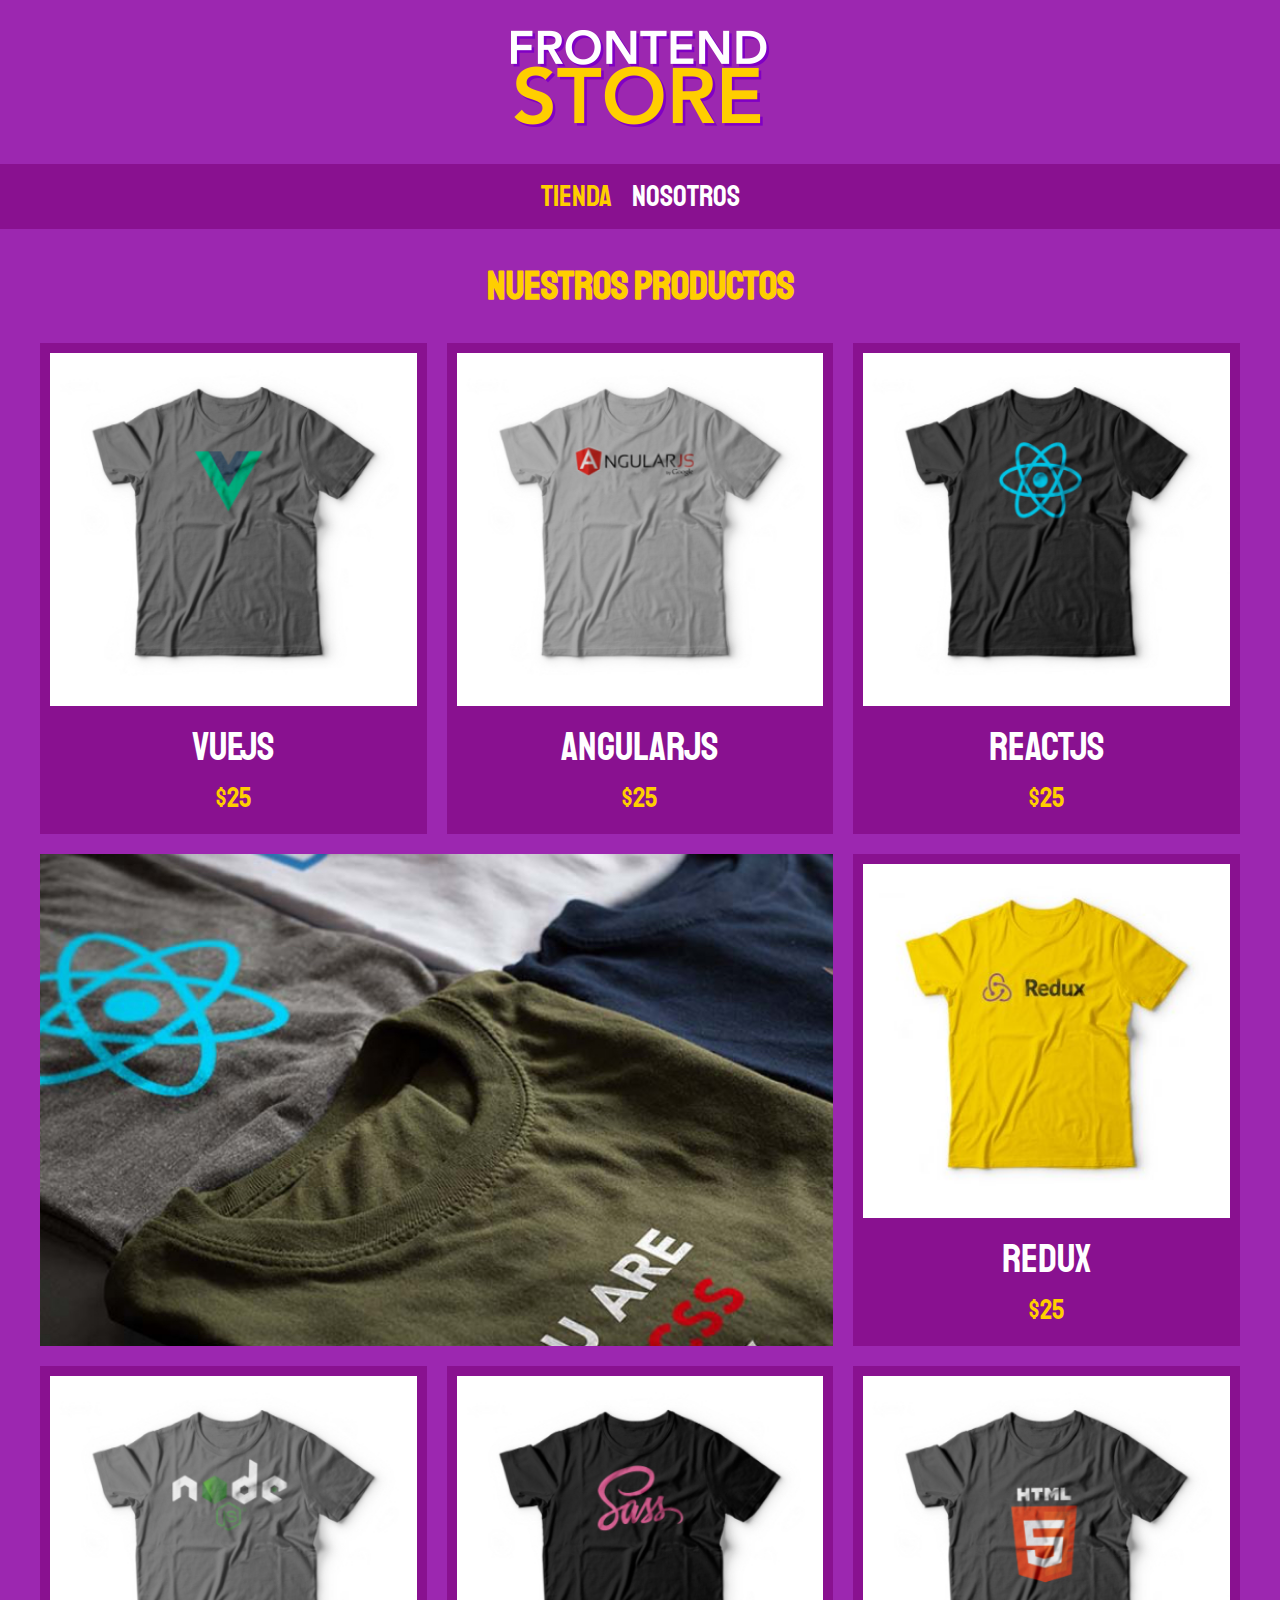
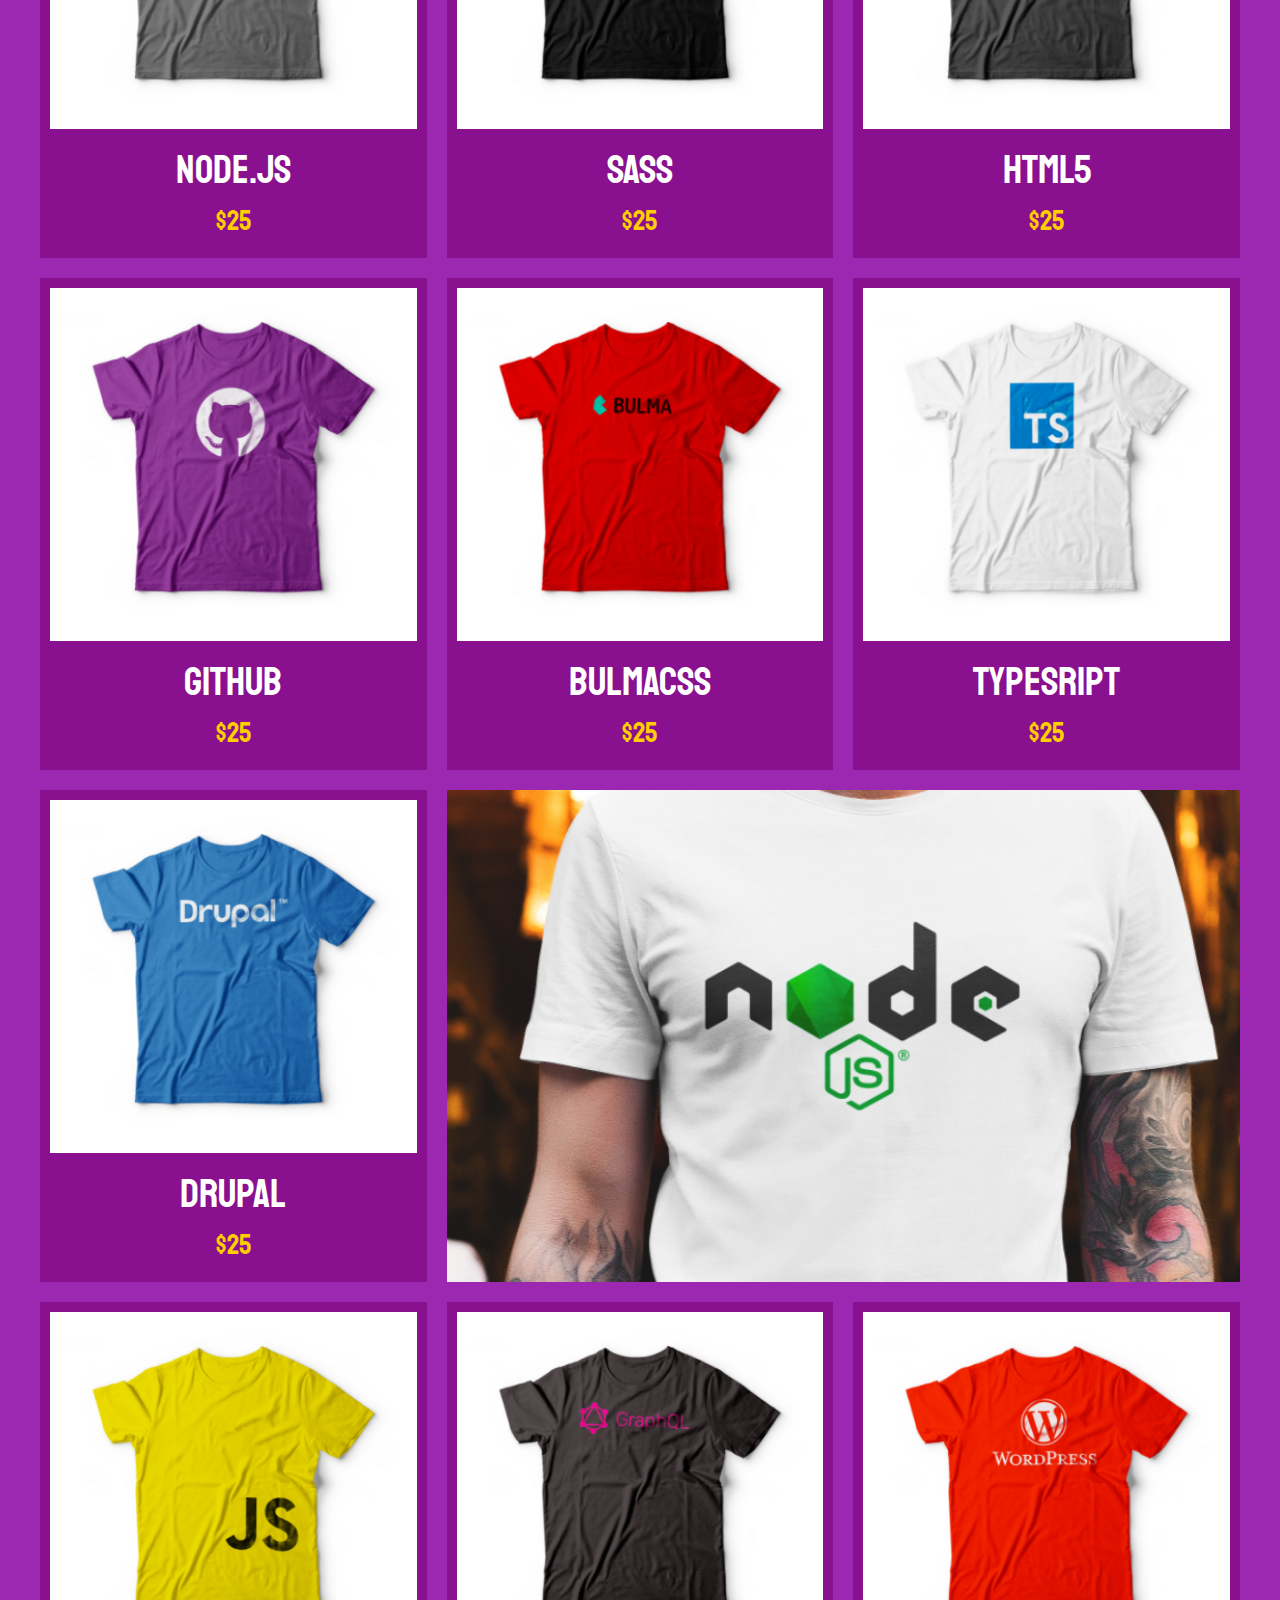
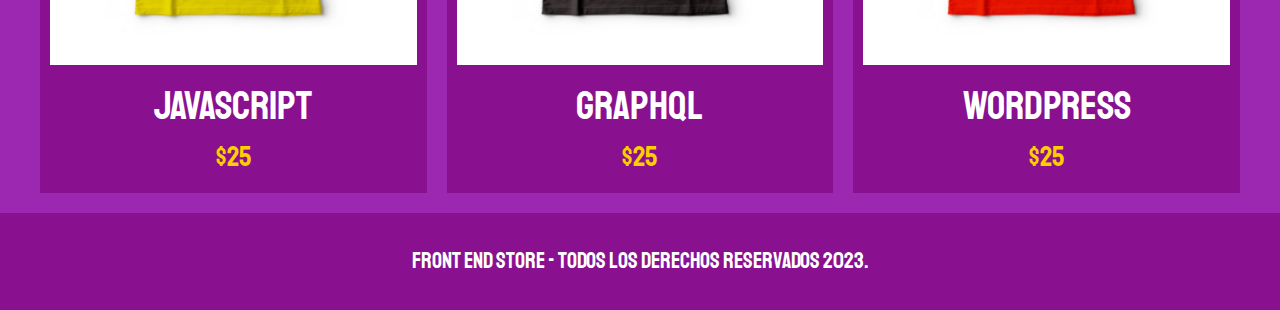
<file: index.html>
<!DOCTYPE html>
<html lang="en">
<head>
    <meta charset="UTF-8">
    <meta name="viewport" content="width=device-width, initial-scale=1.0">
    <title>FrontEnd Store</title>
    <link rel="stylesheet" href="css/normalize.css">
    <link href="https://fonts.googleapis.com/css2?family=Staatliches&display=swap" rel="stylesheet">
    <link rel="stylesheet" href="css/style.css">
    
     
</head>
<body>
    
    <header class="header">
        <a href="index.html">
            <img class="header__logo" src="img/logo.png" alt="logotipo">
        </a>
    </header> 

    <nav class="navegacion">
        <a class="navegacion__enlace navegacion__enlace--activo" href="index.html">Tienda</a>
        <a class="navegacion__enlace" href="nosotros.html">Nosotros</a>
    </nav>

    <main class="contenedor">
        <h1>Nuestros Productos</h1>

        <div class="grid">
            <div class="producto">
                <a href="producto.html">
                    <img class="producto__imagen" src="img/1.jpg" alt="imagen camisa">
                    <div class="producto__informacion">
                        <p class="producto__nombre">VueJS</p>
                        <p class="producto__precio">$25</p>
                    </div>
                </a>
            </div> <!--producto-->
            <div class="producto">
                <a href="producto.html">
                    <img class="producto__imagen" src="img/2.jpg" alt="imagen camisa">
                    <div class="producto__informacion">
                        <p class="producto__nombre">AngularJS</p>
                        <p class="producto__precio">$25</p>
                    </div>
                </a>
            </div> <!--producto-->
            <div class="producto">
                <a href="producto.html">
                    <img class="producto__imagen" src="img/3.jpg" alt="imagen camisa">
                    <div class="producto__informacion">
                        <p class="producto__nombre">ReactJS</p>
                        <p class="producto__precio">$25</p>
                    </div>
                </a>
            </div> <!--producto-->
            <div class="producto">
                <a href="producto.html">
                    <img class="producto__imagen" src="img/4.jpg" alt="imagen camisa">
                    <div class="producto__informacion">
                        <p class="producto__nombre">Redux</p>
                        <p class="producto__precio">$25</p>
                    </div>
                </a>
            </div> <!--producto-->
            <div class="producto">
                <a href="producto.html">
                    <img class="producto__imagen" src="img/5.jpg" alt="imagen camisa">
                    <div class="producto__informacion">
                        <p class="producto__nombre">Node.js</p>
                        <p class="producto__precio">$25</p>
                    </div>
                </a>
            </div> <!--producto-->
            <div class="producto">
                <a href="producto.html">
                    <img class="producto__imagen" src="img/6.jpg" alt="imagen camisa">
                    <div class="producto__informacion">
                        <p class="producto__nombre">SASS</p>
                        <p class="producto__precio">$25</p>
                    </div>
                </a>
            </div> <!--producto-->
            <div class="producto">
                <a href="producto.html">
                    <img class="producto__imagen" src="img/7.jpg" alt="imagen camisa">
                    <div class="producto__informacion">
                        <p class="producto__nombre">HTML5</p>
                        <p class="producto__precio">$25</p>
                    </div>
                </a>
            </div> <!--producto-->
            <div class="producto">
                <a href="producto.html">
                    <img class="producto__imagen" src="img/8.jpg" alt="imagen camisa">
                    <div class="producto__informacion">
                        <p class="producto__nombre">GitHub</p>
                        <p class="producto__precio">$25</p>
                    </div>
                </a>
            </div> <!--producto-->
            <div class="producto">
                <a href="producto.html">
                    <img class="producto__imagen" src="img/9.jpg" alt="imagen camisa">
                    <div class="producto__informacion">
                        <p class="producto__nombre">BulmaCSS</p>
                        <p class="producto__precio">$25</p>
                    </div>
                </a>
            </div> <!--producto-->
            <div class="producto">
                <a href="producto.html">
                    <img class="producto__imagen" src="img/10.jpg" alt="imagen camisa">
                    <div class="producto__informacion">
                        <p class="producto__nombre">TypeSript</p>
                        <p class="producto__precio">$25</p>
                    </div>
                </a>
            </div> <!--producto-->
            <div class="producto">
                <a href="producto.html">
                    <img class="producto__imagen" src="img/11.jpg" alt="imagen camisa">
                    <div class="producto__informacion">
                        <p class="producto__nombre">Drupal</p>
                        <p class="producto__precio">$25</p>
                    </div>
                </a>
            </div> <!--producto-->
            <div class="producto">
                <a href="producto.html">
                    <img class="producto__imagen" src="img/12.jpg" alt="imagen camisa">
                    <div class="producto__informacion">
                        <p class="producto__nombre">JavaScript</p>
                        <p class="producto__precio">$25</p>
                    </div>
                </a>
            </div> <!--producto-->
            <div class="producto">
                <a href="producto.html">
                    <img class="producto__imagen" src="img/13.jpg" alt="imagen camisa">
                    <div class="producto__informacion">
                        <p class="producto__nombre">GraphQL</p>
                        <p class="producto__precio">$25</p>
                    </div>
                </a>
            </div> <!--producto-->
            <div class="producto">
                <a href="producto.html">
                    <img class="producto__imagen" src="img/14.jpg" alt="imagen camisa">
                    <div class="producto__informacion">
                        <p class="producto__nombre">WordPress</p>
                        <p class="producto__precio">$25</p>
                    </div>
                </a>
            </div> <!--producto-->

            <div class="grafico grafico--camisas"></div>
            <div class="grafico grafico--node"></div>
        </div>
    </main>


    <footer class="footer">
        <p class="footer__texto">Front End Store - Todos los derechos Reservados 2023.</p>
    </footer>

</body>
</html>
</file>
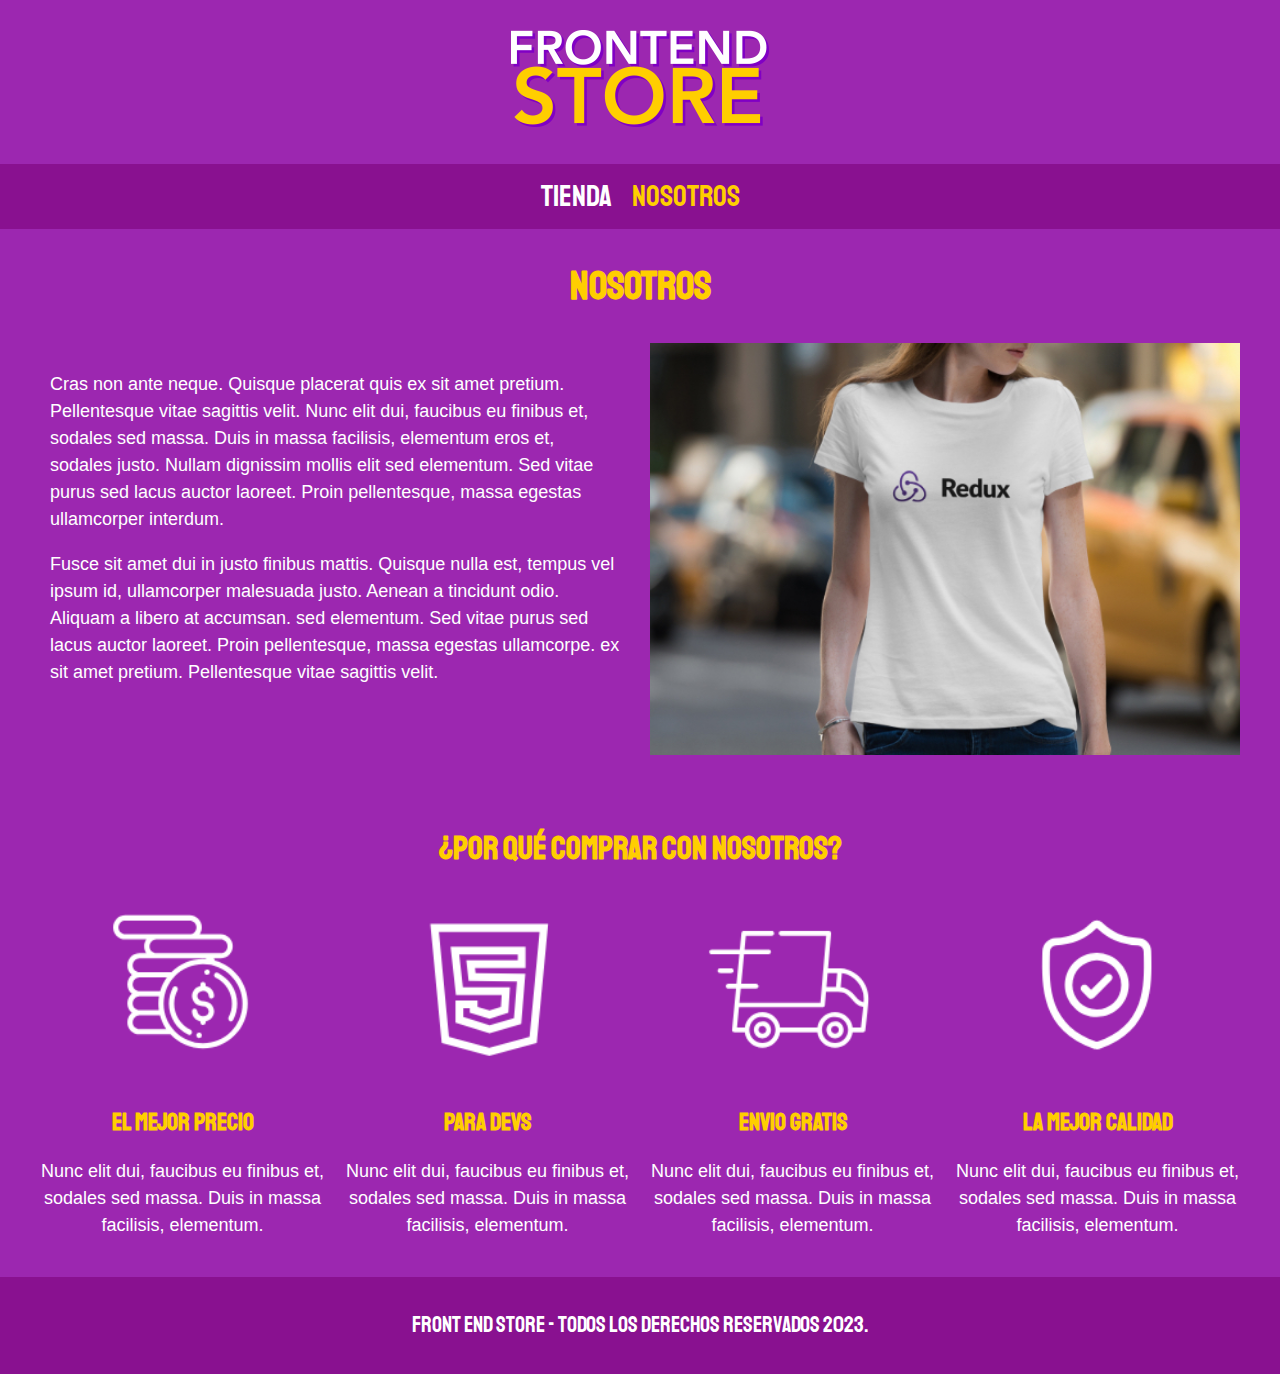
<file: nosotros.html>
<!DOCTYPE html>
<html lang="en">
<head>
    <meta charset="UTF-8">
    <meta name="viewport" content="width=device-width, initial-scale=1.0">
    <title>FrontEnd Store</title>
    <link rel="stylesheet" href="css/normalize.css">
    <link href="https://fonts.googleapis.com/css2?family=Staatliches&display=swap" rel="stylesheet">
    <link rel="stylesheet" href="css/style.css">
    
     
</head>
<body>
    
    <header class="header">
        <a href="index.html">
            <img class="header__logo" src="img/logo.png" alt="logotipo">
        </a>
    </header> 

    <nav class="navegacion">
        <a class="navegacion__enlace" href="index.html">Tienda</a>
        <a class="navegacion__enlace navegacion__enlace--activo" href="nosotros.html">Nosotros</a>
    </nav>

    <main class="contenedor">
        <h1>Nosotros</h1>

        <div class="nosotros">
            <div class="nosotros__contenido">
                <p>Cras non ante neque. Quisque placerat quis ex sit amet pretium. Pellentesque vitae sagittis velit. 
                Nunc elit dui, faucibus eu finibus et, sodales sed massa. Duis in massa facilisis, elementum eros et, 
                sodales justo. Nullam dignissim mollis elit sed elementum. Sed vitae purus sed lacus auctor laoreet. 
                Proin pellentesque, massa egestas ullamcorper interdum.</p>

                <p>Fusce sit amet dui in justo finibus mattis. Quisque nulla est, tempus vel ipsum id, ullamcorper 
                malesuada justo. Aenean a tincidunt odio. Aliquam a libero at accumsan. sed elementum. Sed vitae purus 
                sed lacus auctor laoreet. Proin pellentesque, massa egestas ullamcorpe. ex sit amet pretium. Pellentesque 
                vitae sagittis velit.</p>
            </div>
            <img class="nosotros__imagen" src="img/nosotros.jpg" alt="imagen nosotros">
        </div>
    </main>

    <section class="contenedor comprar">
        <h2 class="comprar__titulo">¿Por qué comprar con nosotros?</h2>

        <div class="bloques">
            <div class="bloque">
                <img class="bloque__imagen" src="img/icono_1.png" alt="por que comprar">
                <h3 class="bloque__titulo">El Mejor Precio</h3>
                <p>Nunc elit dui, faucibus eu finibus et, sodales sed massa. Duis in massa facilisis, elementum.</p>
            </div> <!--bloque-->
            <div class="bloque">
                <img class="bloque__imagen" src="img/icono_2.png" alt="por que comprar">
                <h3 class="bloque__titulo">Para Devs</h3>
                <p>Nunc elit dui, faucibus eu finibus et, sodales sed massa. Duis in massa facilisis, elementum.</p>
            </div> <!--bloque-->
            <div class="bloque">
                <img class="bloque__imagen" src="img/icono_3.png" alt="por que comprar">
                <h3 class="bloque__titulo">Envio Gratis</h3>
                <p>Nunc elit dui, faucibus eu finibus et, sodales sed massa. Duis in massa facilisis, elementum.</p>
            </div> <!--bloque-->
            <div class="bloque">
                <img class="bloque__imagen" src="img/icono_4.png" alt="por que comprar">
                <h3 class="bloque__titulo">La Mejor Calidad</h3>
                <p>Nunc elit dui, faucibus eu finibus et, sodales sed massa. Duis in massa facilisis, elementum.</p>
            </div> <!--bloque-->
        </div>  <!--bloques-->
    </section>

    <footer class="footer">
        <p class="footer__texto">Front End Store - Todos los derechos Reservados 2023.</p>
    </footer>

</body>
</html>
</file>
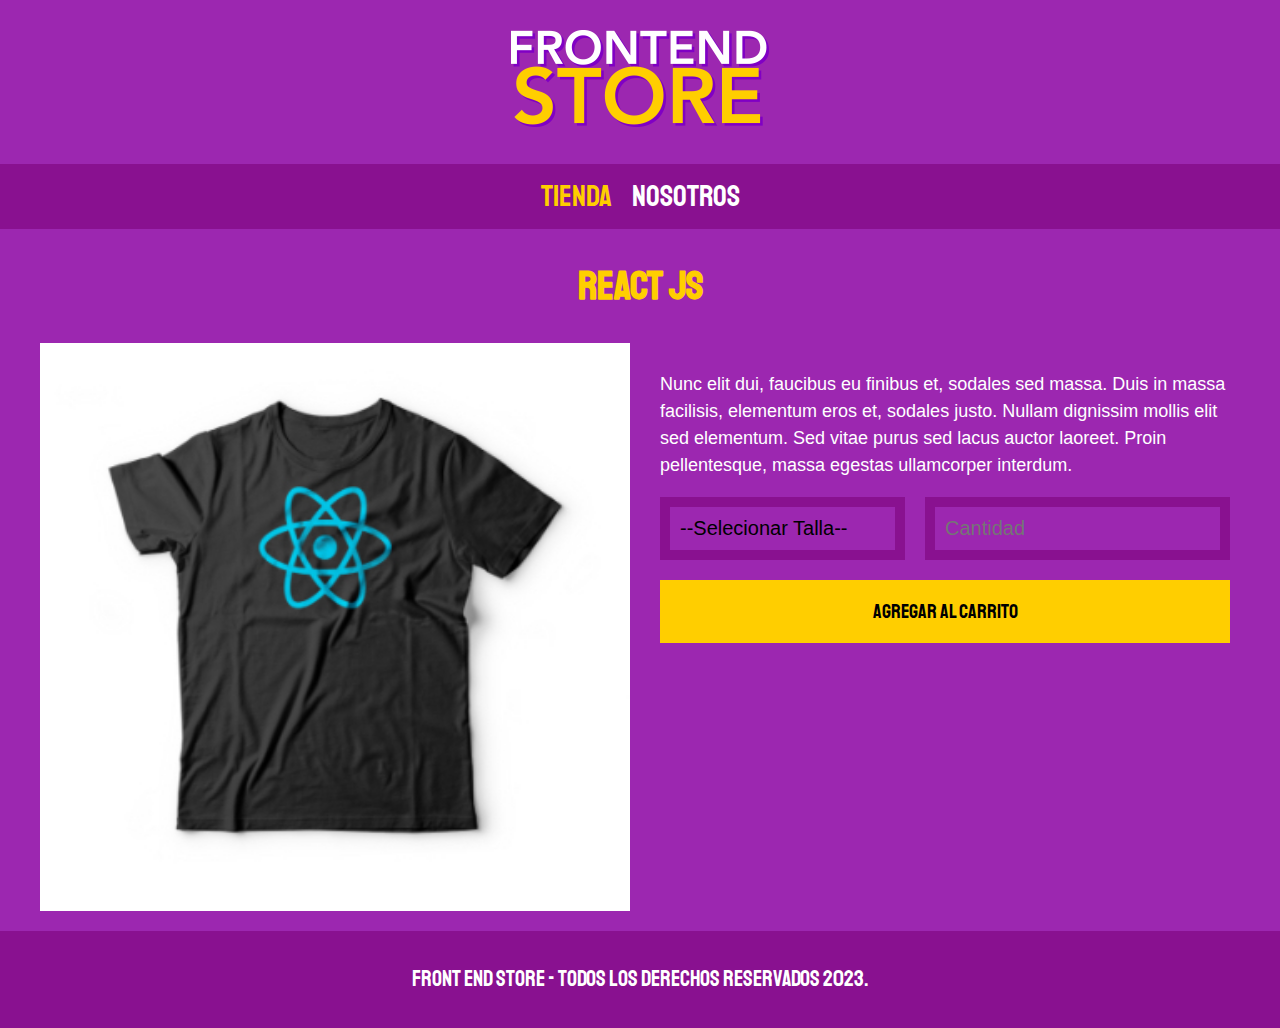
<file: producto.html>
<!DOCTYPE html>
<html lang="en">
<head>
    <meta charset="UTF-8">
    <meta name="viewport" content="width=device-width, initial-scale=1.0">
    <title>FrontEnd Store</title>
    <link rel="stylesheet" href="css/normalize.css">
    <link href="https://fonts.googleapis.com/css2?family=Staatliches&display=swap" rel="stylesheet">
    <link rel="stylesheet" href="css/style.css">
    
     
</head>
<body>
    
    <header class="header">
        <a href="index.html">
            <img class="header__logo" src="img/logo.png" alt="logotipo">
        </a>
    </header> 

    <nav class="navegacion">
        <a class="navegacion__enlace navegacion__enlace--activo" href="index.html">Tienda</a>
        <a class="navegacion__enlace" href="nosotros.html">Nosotros</a>
    </nav>

    <main class="contenedor">
        <h1>React JS</h1>

        <div class="camisa">
            <img class="camisa__imagen" src="img/3.jpg" alt="Imagen del Producto">

            <div class="camisa__contenido">
                <p>Nunc elit dui, faucibus eu finibus et, sodales sed massa. Duis in massa facilisis, elementum eros et, 
                sodales justo. Nullam dignissim mollis elit sed elementum. Sed vitae purus sed lacus auctor laoreet. 
                Proin pellentesque, massa egestas ullamcorper interdum.</p>

                <form class="formulario">
                    <select class="formulario__campo">
                        <option disabled selected>--Selecionar Talla--</option>
                        <option>Chica</option>
                        <option>Mediana</option>
                        <option>Grande</option>
                    </select>
                    <input class="formulario__campo" type="number" placeholder="Cantidad" min="1">
                    <input class="formulario__submit" type="submit" value="Agregar al Carrito">
                </form>
            </div>

        </div>
    </main>

    <footer class="footer">
        <p class="footer__texto">Front End Store - Todos los derechos Reservados 2023.</p>
    </footer>

</body>
</html>
</file>
<file: css/style.css>
:root{
    --primario: #9C27B0;
    --primarioOscuro: #891190;
    --secundario: #FFCE00;
    --secundarioOscuro: rgb(233, 187, 2);
    --blanco: #FFF;
    --negro: #000;
    
    --fuentePrincipal: 'Staatliches', cursive;
}
html {
    box-sizing: border-box;
    font-size: 62.5%;
  }

*, *:before, *:after {
    box-sizing: inherit;
}

/* Globales*/
body{
    background-color: var(--primario);
    font-size: 1.6rem;
    line-height: 1.5;
}
p {
    font-size: 1.8rem;
    font-family: Arial, Helvetica, sans-serif;
    color: var(--blanco);
}
a {
    text-decoration: none;
}
img {
    width: 100%;
}
.contenedor {
    max-width: 120rem;
    margin: 0 auto;
}
h1, h2, h3 {
    text-align: center;
    color: var(--secundario);
    font-family: var(--fuentePrincipal); 
}
h1 {
    font-size: 4rem;
}
h2 {
    font-size: 3.2rem;
}
h3 {
    font-size: 2.4rem;
}

/* Header */
.header{
    display: flex;
    justify-content: center;
}
.header__logo{
    margin: 3rem 0;
}

/* Footer */
.footer{
    background-color: var(--primarioOscuro);
    padding: 1rem 0;
    margin-top: 2rem;
}
.footer__texto{
    font-family: var(--fuentePrincipal);
    text-align: center;
    font-size : 2.2rem;
}

/* Navegacion */
.navegacion{
    background-color: var(--primarioOscuro);
    padding: 1rem 0;
    display: flex;
    justify-content: center;
    gap: 2rem;  /* Separacion forma nueva */
}
.navegacion__enlace{
    font-family: var(--fuentePrincipal);
    color: var(--blanco);
    font-size: 3rem;
}

.navegacion__enlace--activo,
.navegacion__enlace:hover{
    color: var(--secundario);
}

/* Grid*/
.grid{
    display: grid;
    grid-template-columns: repeat(2, 1fr);
    gap: 2rem;
}
@media (min-width: 768px) {
    .grid{
        grid-template-columns: repeat(3, 1fr);
    }
}


/* Productos */
.producto{
    background-color: var(--primarioOscuro);
    padding: 1rem;
}
.producto__nombre{
    font-size: 4rem;
}
.producto__precio{
    font-size: 2.8rem;
    color: var(--secundario);
}
.producto__nombre,
.producto__precio{
    font-family: var(--fuentePrincipal);
    margin: 1rem 0;
    text-align: center;
    line-height: 1.2;
}

/* Graficos */
.grafico{
    min-height: 30rem;
    background-repeat: no-repeat;
    background-size: cover;
    grid-column: 1 / 3;
}
.grafico--camisas{
    grid-row: 2 / 3;
    background-image: url(../img/grafico1.jpg);
}
.grafico--node{
    background-image: url(../img/grafico2.jpg);
    grid-row: 8 / 9;
}
@media (min-width: 768px) {
    .grafico--node{
        grid-row: 5 / 6;
        grid-column: 2 / 4;
    }
}


/* Nosotros */
.nosotros {
    display: grid;
    grid-template-rows: repeat(2, auto);
}
@media (min-width: 768px) {
    .nosotros {
        grid-template-columns: repeat(2, 1fr);
        column-gap: 2rem;
    }
}
.nosotros__imagen {
    grid-row: 1 / 2;
}
.nosotros__contenido{
    margin: 1rem;
}
@media (min-width: 768px) {
    .nosotros__imagen{
        grid-column: 2 / 3;
    }
} 
.comprar__titulo{
    margin-top: 7rem;
    margin-bottom: 0;
}

/* Bloques */
.bloques{
    display: grid;
    grid-template-columns: repeat(2, 1fr);
    gap: 2rem;
}
@media (min-width: 768px) {
    .bloques{
        grid-template-columns: repeat(4, 1fr);
    }
}
.bloque{
    text-align: center;
}
.bloque__titulo{
    margin: 0;
}

/* Pagina del Producto*/
@media (min-width: 768px) {
    .camisa {
        display: grid;
        grid-template-columns: repeat(2, 1fr);
        column-gap: 2rem;
    }
}
.camisa__contenido{
    margin: 1rem;
}

.formulario{
    display: grid;
    grid-template-columns: repeat(2, 1fr);
    gap: 2rem;
}
.formulario__campo{
    border: 1rem solid var(--primarioOscuro);
    background-color: transparent;
    color: var(--negro);
    font-size: 2rem;
    font-family: Arial, Helvetica, sans-serif;
    padding: 1rem;
    appearance: none;
}
.formulario__submit{
    background-color: var(--secundario);
    border: none;
    font-size: 2rem;
    font-family: var(--fuentePrincipal);
    padding: 2rem;
    transition: background-color .3s ease;
    grid-column: 1 / 3;
}
.formulario__submit:hover{
    cursor: pointer;
    background-color: var(--secundarioOscuro);
}
</file>
